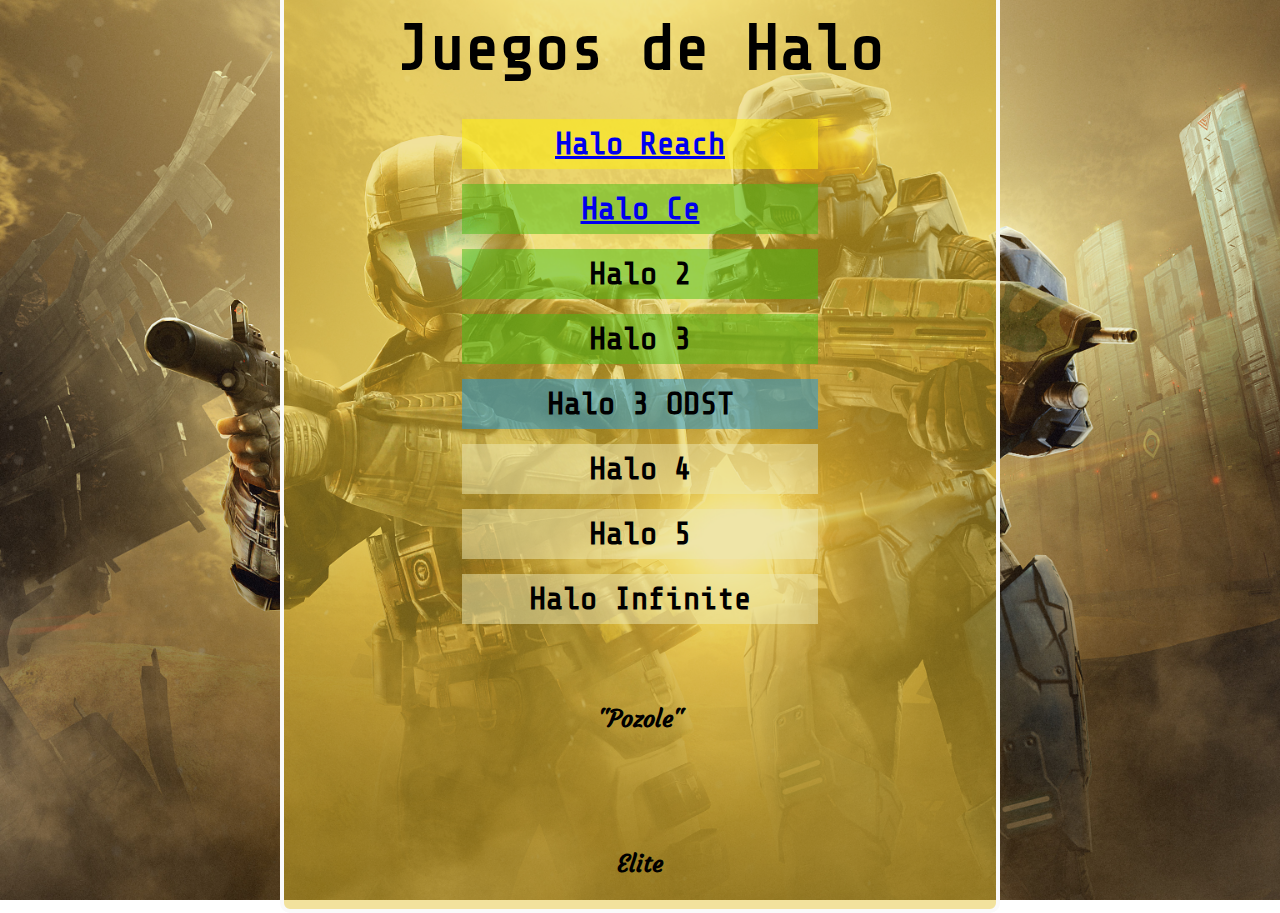
<file: DOM-Halo-Edition-Test-1/index.html>
<!DOCTYPE html>
<html lang="es">
    <head>
        <meta charset="UTF-8">
        <meta name="viewport" content="width=device-width, initial-scale=1.0"> 
        <link rel="stylesheet" href="styles.css">
        <link rel="icon" href="img/fi.png" type="image/png">
        <!-- Font Tech -->
        <link rel="preconnect" href="https://fonts.googleapis.com">
        <link rel="preconnect" href="https://fonts.gstatic.com" crossorigin>
        <link href="https://fonts.googleapis.com/css2?family=Courgette&family=Share+Tech+Mono&display=swap" rel="stylesheet">
        <!-- Font Courgette -->
        <link rel="preconnect" href="https://fonts.googleapis.com">
        <link rel="preconnect" href="https://fonts.gstatic.com" crossorigin>
        <link href="https://fonts.googleapis.com/css2?family=Courgette&display=swap" rel="stylesheet">
        
        
        <title>DOM Test</title>
    </head>
    <body>        
        <div id="container">
        <h1 id="titulo" class="titulo">Juegos de Halo</h1>

        <ul id="lista-juegos">
            
            <li id="haloreach" class="juegos fondo-4">
                <a href="/reach.html">Halo Reach</a>
            </li>
            <li id="halo1" class="juegos fondo-1">
                <a href="/halo1.html">Halo Ce</a>

            </li>
            <li id="halo2" class="juegos fondo-1">Halo 2</li>
            <li id="halo3" class="juegos fondo-1">Halo 3 </li>
            <li id="halo3O" class="juegos fondo-3">Halo 3 ODST</li>
            <li id="halo4" class="juegos fondo-2">Halo 4</li>
            <li id="halo5" class="juegos fondo-2">Halo 5</li>
            <li class="juegos fondo-2">Halo Infinite</li>
        </ul>
        <div id="container2">
            <p id="citas"></p>
            <p id="autor"></p>
        </div>
        </div>       
             
        <script src="app.js"></script>
    </body>

</html>
</file>
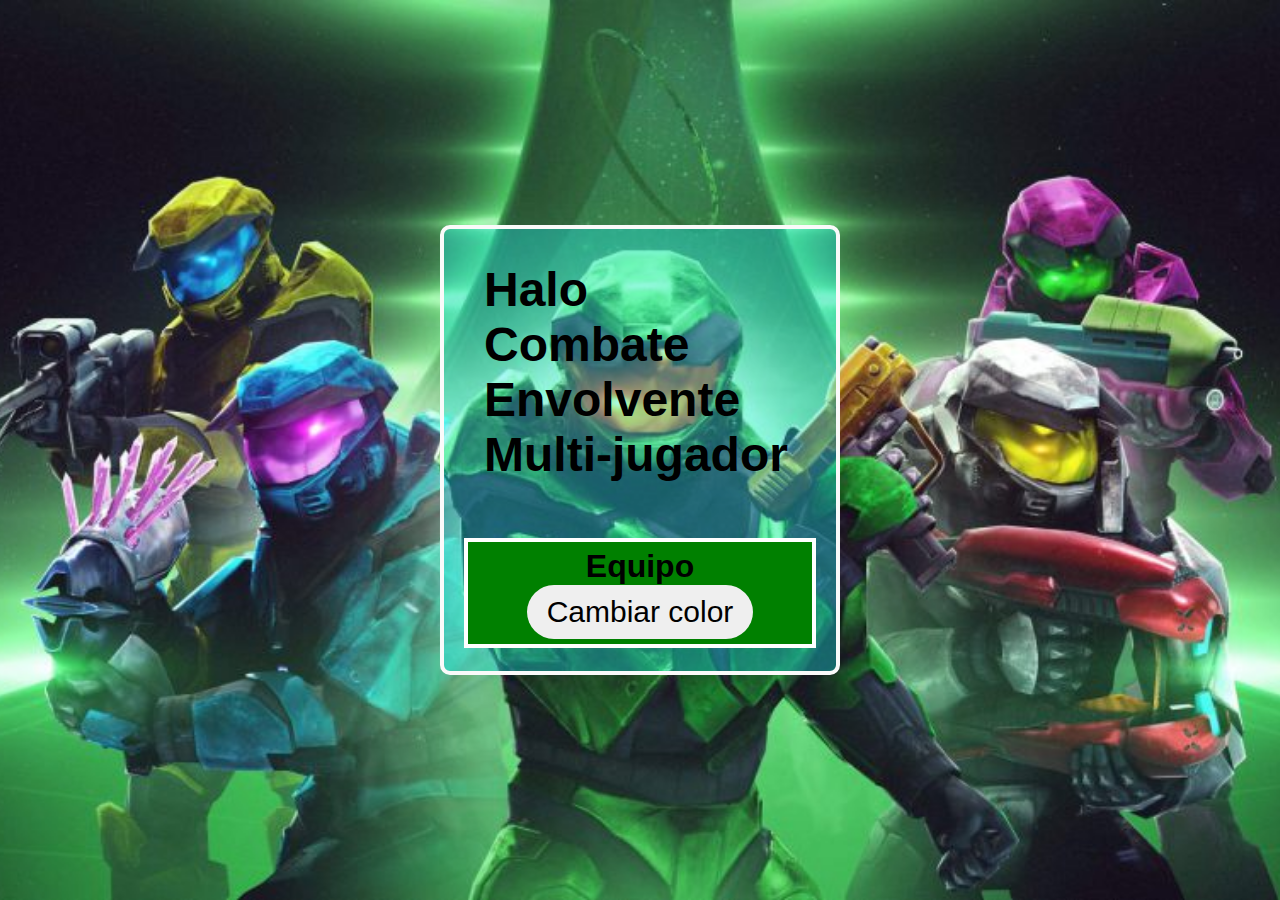
<file: DOM-Halo-Edition-Test-1/halo1.html>
<!DOCTYPE html>
<html lang="en">
<head>
    <meta charset="UTF-8">
    <meta name="viewport" content="width=device-width, initial-scale=1.0">
    <link rel="stylesheet" href="styles2.css">
    <link rel="icon" href="img/fi.png" type="image/png">
    <title>Halo1</title>
</head>
<body>
    <div id="container">
        <h1 class="titulo">Halo Combate Envolvente Multi-jugador</h1>

        <div id="equipo" class="centrar-flex">  
            <p id="color">Equipo</p>
            <button id="boton">Cambiar color</button>
       
        </div> 
    </div>  
    <script src="halo1.js"></script>
</body>
</html>
</file>
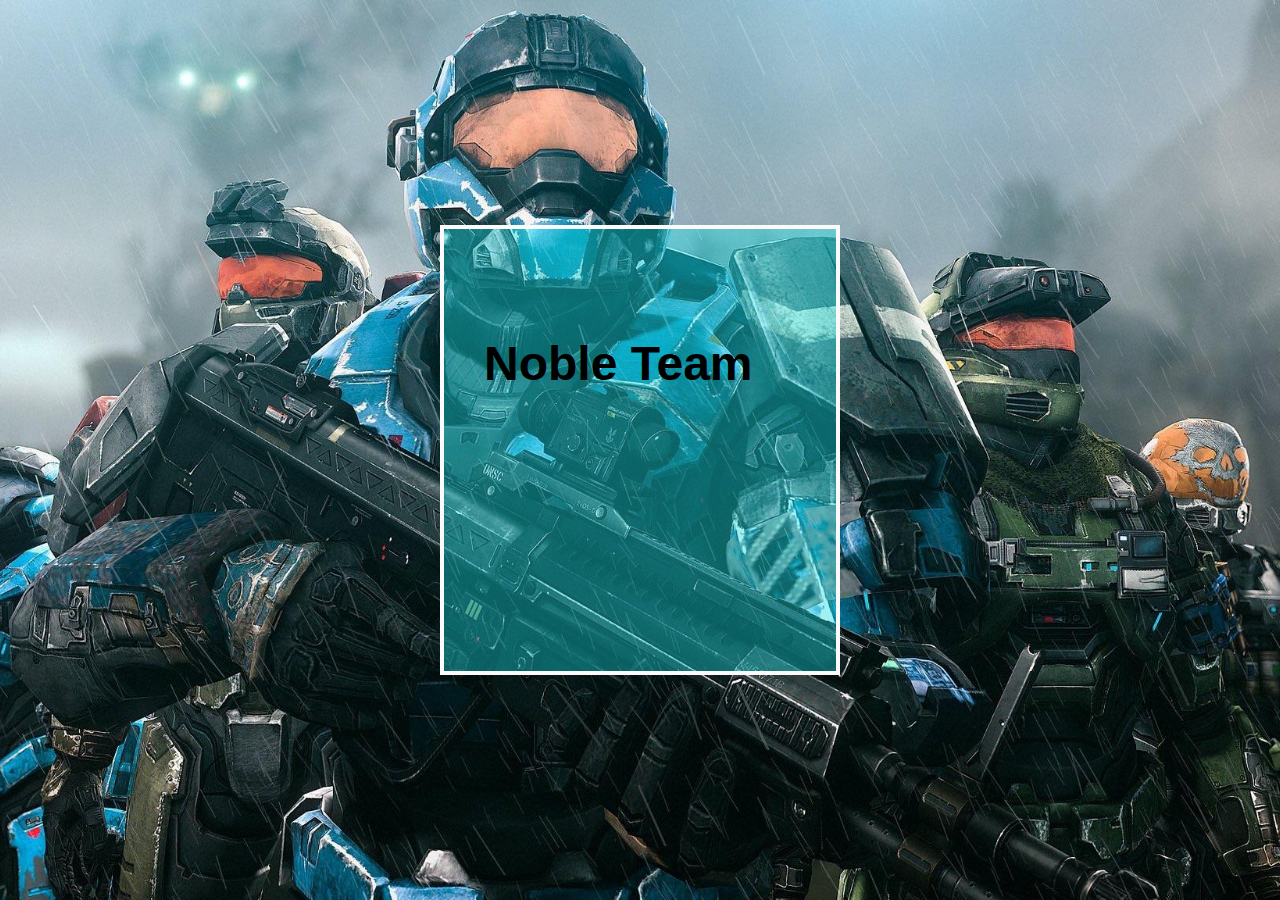
<file: DOM-Halo-Edition-Test-1/reach.html>
<!DOCTYPE html>
<html lang="en">
<head>
    <meta charset="UTF-8">
    <meta name="viewport" content="width=device-width, initial-scale=1.0">
    <link rel="stylesheet" href="styles3.css">
    <link rel="icon" href="img/fi.png" type="image/png">
    <title>Halo1</title>
</head>
<body>
    <div id="container">
    <h1 class="titulo">Noble Team</h1>
    <ul id="lista-juegos">
        
    </ul>
    </div>   
    
</body>
</html>
</file>
<file: DOM-Halo-Edition-Test-1/styles.css>
*
{
    margin: 0;
    padding: 0;
    box-sizing: border-box;
    
}	

body {
    display: flex;
    justify-content: center;
    align-items: center;
    height: 100vh;
    background: url(img/fondo.jpg) no-repeat center center/cover;
}
/* Div externo */
#container{
    display: flex;
    flex-wrap: wrap;
    justify-content: center;
    align-items: center;
    min-height: 50vh;
    width: 80vh;
    max-width: 1000px;
    background-color: rgba(226, 192, 41, 0.459);
    border:  4px solid rgb(250, 250, 250);
    border-radius: 10px;
    font-family: 'Share Tech Mono', monospace;
}

h1 {
    font-size: 4rem;
    width: 100%;
    margin: 20px 40px;
}

.titulo {
    font-size: 4rem;
    width: auto;
    margin: 20px 40px;
    justify-content: center;
}

.juegos{
    font-size: 2rem;
    font-weight: bold;
    color: black;
    display: flex;
    flex-wrap: wrap;
    justify-content: center;
    align-items: center;
    width: 100%;
    height: 50px;
    margin: 15px 0;
    cursor: pointer;
    
}

ul {
    height: 100%;
    width: 50%;
}


.fondo-1 {
    background-color: rgba(69, 190, 21, 0.507);   
}
.fondo-1:hover {
    background-color: rgba(72, 247, 3, 0.507);   
}

.fondo-2 {
    background-color: rgba(235, 231, 179, 0.507);
}
.fondo-2:hover {
    background-color: rgba(241, 229, 60, 0.61);   
}
.fondo-3 {
    background-color: rgba(29, 153, 224, 0.514);
}
.fondo-3:hover {
    background-color: rgba(6, 145, 226, 0.719);   
}

.fondo-4 {
    background-color: rgba(255, 239, 10, 0.507);
}

/* Div interno */
#citas {
    font-size: 1.5rem;
    font-weight: bold;
    color: black;
    display: flex;
    flex-wrap: wrap;
    justify-content: center;
    align-items: center;
    width: 100%;
    height: 40px;
    margin: 25px 90px;
    font-family: 'Courgette', cursive;
}

#autor {
    font-size: 1.5rem;
    font-weight: bold;
    color: black;
    display: flex;
    flex-wrap: wrap;
    justify-content: center;
    align-items: center;
    width: 100%;
    height: 10px;
    margin: 15px 20px;
    font-family: 'Courgette', cursive;
}

#container2{
    display: flex;
    flex-wrap: wrap;
    justify-content: center;
    align-items: center;
    min-height: 30vh;
    width: 80vh;
    max-width: 800px;
   
}
</file>
<file: DOM-Halo-Edition-Test-1/styles2.css>
*
{
    margin: 0;
    padding: 0;
    box-sizing: border-box;
    font-family: 'Lato', sans-serif;
}	

body {
    display: flex;
    justify-content: center;
    align-items: center;
    height: 100vh;
    background: url(img/halo1.jpg) no-repeat center center/cover;
}


#container{
    display: flex;
    flex-wrap: wrap;
    justify-content: center;
    align-items: center;
    min-height: 50vh;
    width: 80vh;
    max-width: 400px;
    background-color: rgba(26, 238, 245, 0.363);
    border:  4px solid rgb(250, 250, 250);
    border-radius: 10px;
    
}

h1 {
    font-size: 3rem;
    width: 100%;
    margin: 20px 10px;
}

.titulo {
    font-size: 3rem;
    width: 100%;
    margin: 20px 40px;
}

/* DIV COLORES */
.centrar-flex {
    display: flex;
    justify-content: center;
    align-items: center;
    background-color: green;
}

#equipo {
    width: 100%;
    height: 110px;
    margin: 10px 20px;
    border: 4px solid white;
    flex-wrap: wrap;
    flex-direction:column;

}

#color {
    font-size: 2rem;
    font-weight: bold;
}

button {
    font-size: 30px;
    border-radius: 30px;
    height: auto;
    margin: 0px 50px;
    padding: 10px 20px;
    border: 4px rgb(255, 255, 255);
    user-select: none;
    transition-duration: 0.3s;
    cursor: pointer;

}

button:hover {
    background-color: rgb(57, 190, 57);
    color: black;
}
</file>
<file: DOM-Halo-Edition-Test-1/styles3.css>
*
{
    margin: 0;
    padding: 0;
    box-sizing: border-box;
    font-family: 'Lato', sans-serif;
}	

body {
    display: flex;
    justify-content: center;
    align-items: center;
    height: 100vh;
    background: url(img/fondo_reach.jpg) no-repeat center center/cover;
}


#container{
    display: flex;
    flex-wrap: wrap;
    justify-content: center;
    align-items: center;
    min-height: 50vh;
    width: 80vh;
    max-width: 400px;
    background-color: rgba(26, 238, 245, 0.363);
    border:  4px solid rgb(250, 250, 250);
}

h1 {
    font-size: 3rem;
    width: 100%;
    margin: 20px 10px;
}

.titulo {
    font-size: 3rem;
    width: 100%;
    margin: 20px 40px;
}
</file>
